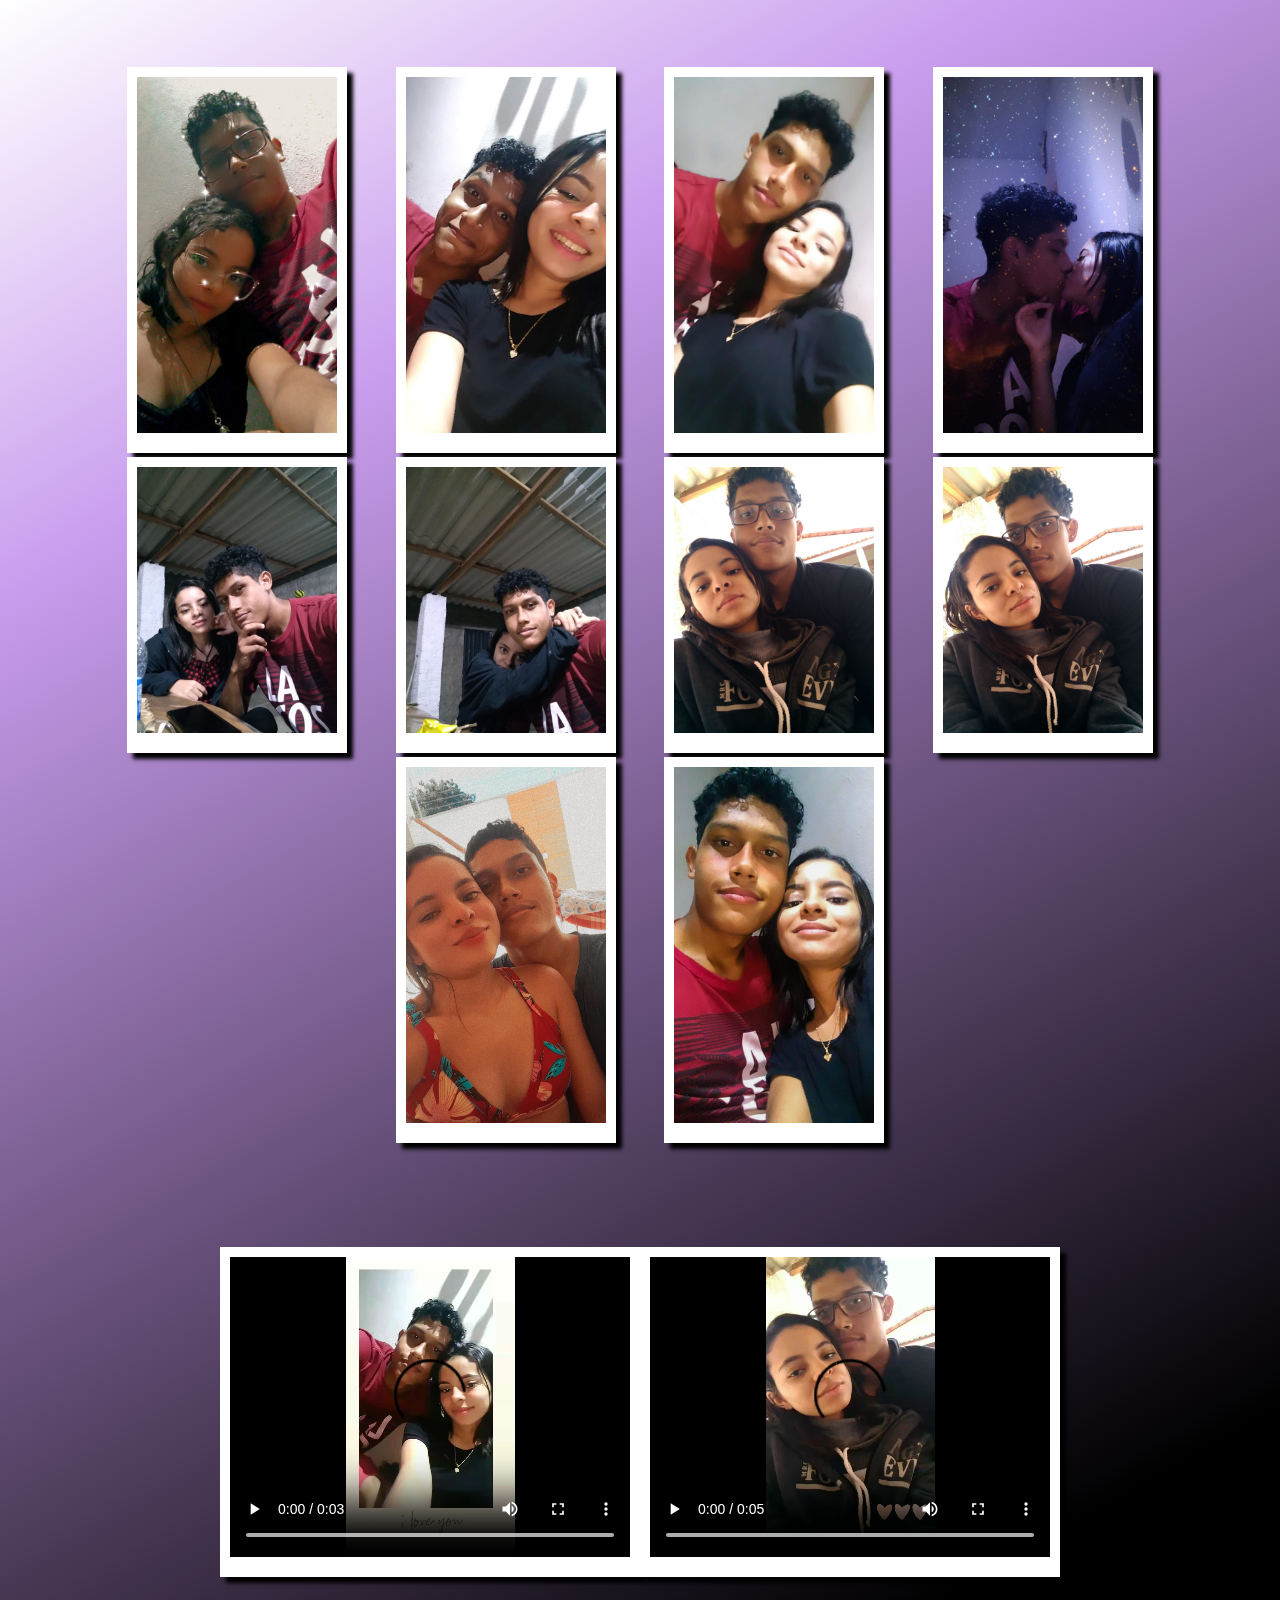
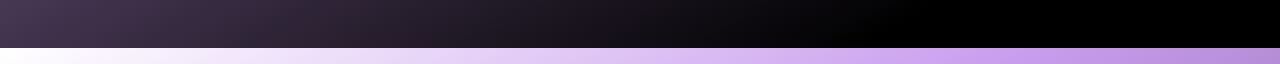
<file: 2021.html>
<html lang="en"><head><meta charset="UTF-8"><meta http-equiv="X-UA-Compatible" content="IE=edge"><meta name="viewport" content="width=device-width,initial-scale=1"><link rel="stylesheet" href="2021.css"><title>Document</title></head><body><div class="moldura base"></div><div><ul><div><img class="imagem1" src="fotos2021\IMG_20210515_184444_320.jpg"></div><div><img class="imagem2" src="fotos2021\IMG_20210612_195030_738.jpg"></div><div><img class="imagem3" src="fotos2021\IMG_20210612_200248_075.jpg"></div><div><img class="imagem4" src="fotos2021\IMG_20210612_200705_759.jpg"></div><div><img class="imagem5" src="fotos2021\IMG_20210623_182359.jpg"></div><div><img class="imagem6" src="fotos2021\IMG_20210623_182419.jpg"></div><div><img class="imagem7" src="fotos2021\IMG_20210625_094758.jpg"></div><div><img class="imagem8" src="fotos2021\IMG_20210625_094809.jpg"></div><div><img class="imagem9" src="fotos2021\IMG-20211219-WA0035.jpg"></div><div><img class="imagem11" src="fotos2021\PSX_20210612_234138.jpg"></div></ul></div><div><ul><div><video class="video" width="400" height="300" controls><source src="fotos2021\VID_28750306_223740_239.mp4" type="video/mp4"></video><video class="video" width="400" height="300" controls><source src="fotos2021\VID_195741028_035759_976.mp4" type="video/mp4"></video></div></ul></div></body></html>
</file>
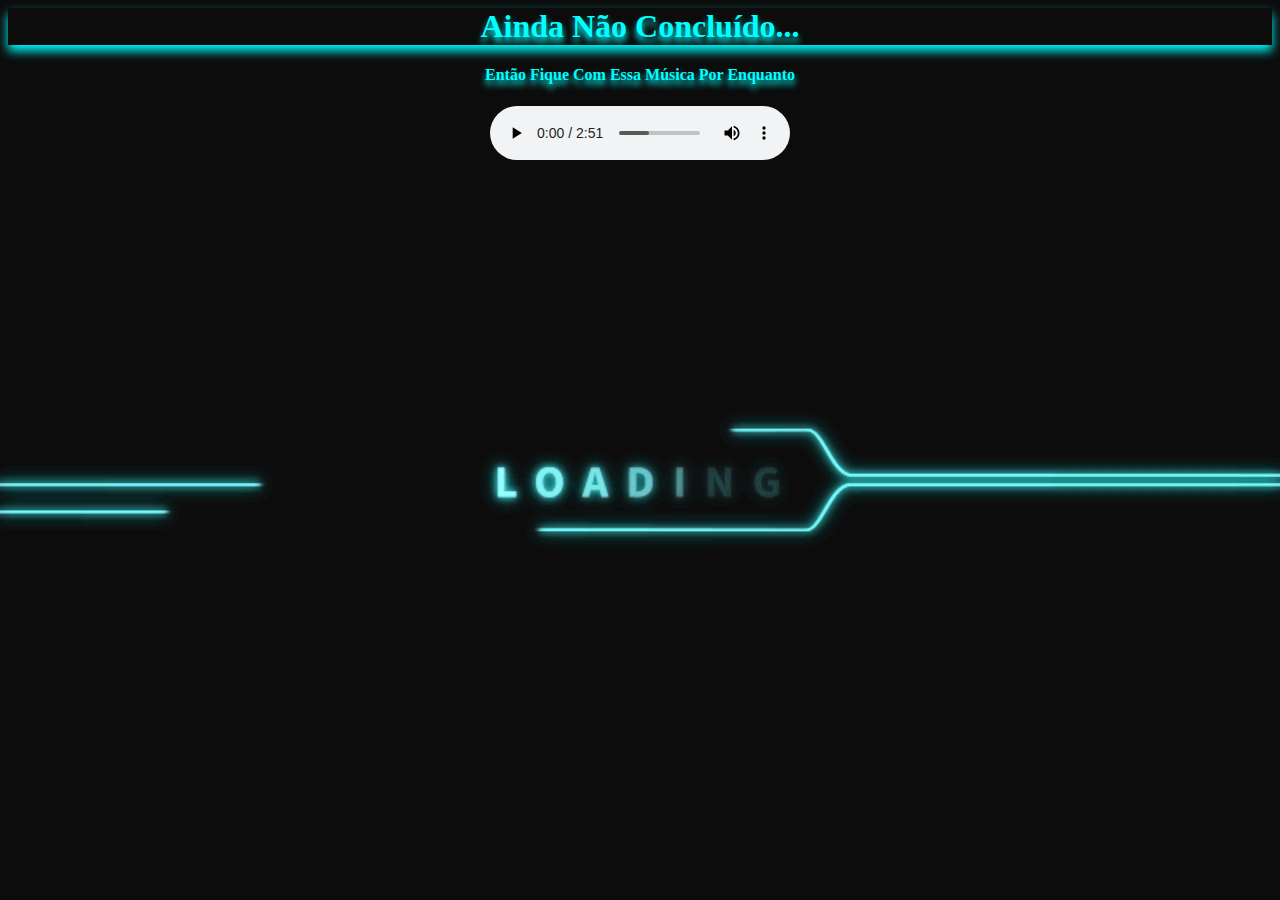
<file: 2023.html>
<html lang="en"><head><meta charset="UTF-8"><meta http-equiv="X-UA-Compatible" content="IE=edge"><meta name="viewport" content="width=device-width,initial-scale=1"><link rel="stylesheet" href="2023.css"><title>2023</title></head><body><div><h1>Ainda não concluído...</h1><h4>Então fique com essa música por enquanto</h4><audio controls="controls" src="fotos2023\audiozinho.mp3"></audio></div></body></html>
</file>
<file: 2021.css>
body{background:linear-gradient(150deg,#fff 0%,#c99dee 25%,black 90%)}ul{padding:25px;text-align:center}img{width:200px}div{padding:2%;display:inline}.imagem1{border-bottom:solid #fff 20px;border-left:solid #fff 10px;border-right:solid #fff 10px;border-top:solid #fff 10px;box-shadow:6px 6px 4px #000}.imagem2{border-bottom:solid #fff 20px;border-left:solid #fff 10px;border-right:solid #fff 10px;border-top:solid #fff 10px;box-shadow:6px 6px 4px #000}.imagem3{border-bottom:solid #fff 20px;border-left:solid #fff 10px;border-right:solid #fff 10px;border-top:solid #fff 10px;box-shadow:6px 6px 4px #000}.imagem4{border-bottom:solid #fff 20px;border-left:solid #fff 10px;border-right:solid #fff 10px;border-top:solid #fff 10px;box-shadow:6px 6px 4px #000}.imagem5{border-bottom:solid #fff 20px;border-left:solid #fff 10px;border-right:solid #fff 10px;border-top:solid #fff 10px;box-shadow:6px 6px 4px #000}.imagem6{border-bottom:solid #fff 20px;border-left:solid #fff 10px;border-right:solid #fff 10px;border-top:solid #fff 10px;box-shadow:6px 6px 4px #000}.imagem7{border-bottom:solid #fff 20px;border-left:solid #fff 10px;border-right:solid #fff 10px;border-top:solid #fff 10px;box-shadow:6px 6px 4px #000}.imagem8{border-bottom:solid #fff 20px;border-left:solid #fff 10px;border-right:solid #fff 10px;border-top:solid #fff 10px;box-shadow:6px 6px 4px #000}.imagem9{border-bottom:solid #fff 20px;border-left:solid #fff 10px;border-right:solid #fff 10px;border-top:solid #fff 10px;box-shadow:6px 6px 4px #000}.imagem11{border-bottom:solid #fff 20px;border-left:solid #fff 10px;border-right:solid #fff 10px;border-top:solid #fff 10px;box-shadow:6px 6px 4px #000}.video{background-color:#000;border-bottom:solid #fff 20px;border-left:solid #fff 10px;border-right:solid #fff 10px;border-top:solid #fff 10px;box-shadow:6px 6px 4px #000}
</file>
<file: 2023.css>
body{background:linear-gradient(150deg,#fff 0%,#c99dee 25%,black 90%);background-image:url(fotos2023/loading2.gif);background-repeat:no-repeat;background-attachment:fixed;background-size:100%;text-align:center}h1{text-align:center;text-transform:capitalize;color:#0ff;box-shadow:0 6px 10px;text-shadow:0 5px 6px}h4{text-align:center;text-transform:capitalize;color:#0ff;text-shadow:0 5px 6px}
</file>
